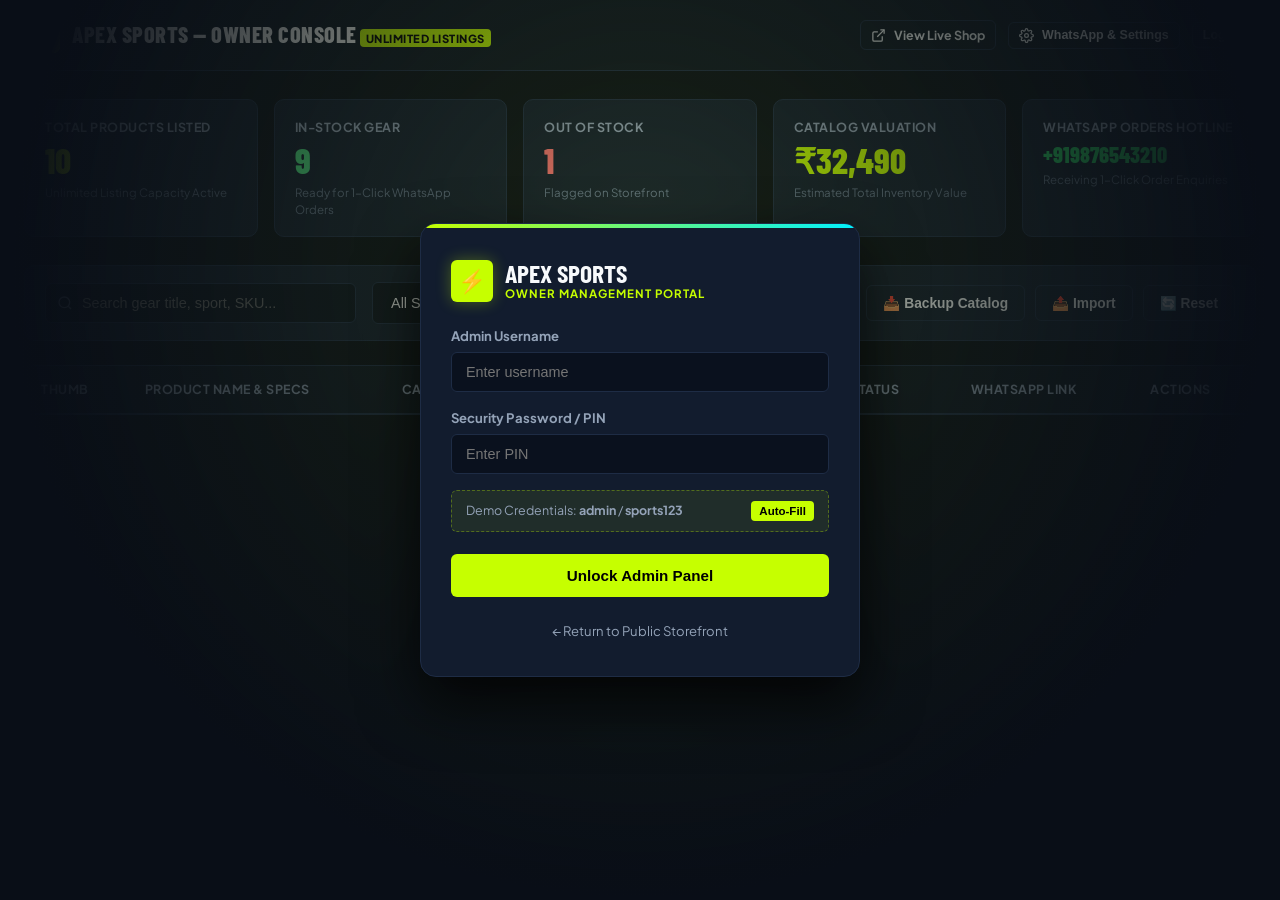
<file: admin.html>
<!DOCTYPE html>
<html lang="en">
<head>
  <meta charset="UTF-8">
  <meta name="viewport" content="width=device-width, initial-scale=1.0">
  <title>Apex Sports Hub — Owner Admin Console</title>
  <meta name="description" content="Owner dashboard to manage unlimited sports gear listings, change prices anytime, and manage WhatsApp orders.">
  <link rel="icon" href="data:image/svg+xml,<svg xmlns=%22http://www.w3.org/2000/svg%22 viewBox=%220%22%200%20100%20100%22><text y=%22.9em%22 font-size=%2290%22>⚡</text></svg>">
  <link rel="stylesheet" href="assets/css/admin.css">
</head>
<body>

  <!-- 1. Secure Login Overlay Screen -->
  <div class="admin-login-wrapper" id="loginWrapper">
    <div class="login-card">
      <div class="login-logo">
        <div class="login-logo-icon">⚡</div>
        <div class="login-logo-text">
          <h2>APEX SPORTS</h2>
          <p>OWNER MANAGEMENT PORTAL</p>
        </div>
      </div>

      <form class="login-form" id="loginForm">
        <div class="form-group">
          <label class="form-label" for="loginUser">Admin Username</label>
          <input type="text" id="loginUser" class="form-control" placeholder="Enter username" required autocomplete="username">
        </div>

        <div class="form-group">
          <label class="form-label" for="loginPin">Security Password / PIN</label>
          <input type="password" id="loginPin" class="form-control" placeholder="Enter PIN" required autocomplete="current-password">
        </div>

        <div id="loginError" style="color: #ef4444; font-size: 0.8rem; font-weight: 700; display: none;"></div>

        <div class="login-hint">
          <span>Demo Credentials: <strong>admin</strong> / <strong>sports123</strong></span>
          <button type="button" class="quick-fill-btn" id="quickFillBtn">Auto-Fill</button>
        </div>

        <button type="submit" class="btn btn-volt" style="padding: 12px; font-size: 0.95rem; margin-top: 6px;">
          <span>Unlock Admin Panel</span>
        </button>

        <a href="index.html" style="text-align: center; color: var(--text-secondary); text-decoration: none; font-size: 0.82rem; margin-top: 8px;">
          ← Return to Public Storefront
        </a>
      </form>
    </div>
  </div>

  <!-- 2. Admin Header -->
  <header class="admin-header">
    <div class="admin-header-inner">
      <div class="admin-brand">
        <div style="width: 36px; height: 36px; background: var(--volt); color: #000; font-weight: 900; display: flex; align-items: center; justify-content: center; border-radius: 6px; font-family: 'Barlow Condensed'; font-size: 1.3rem;">⚡</div>
        <div>
          <span style="font-family: 'Barlow Condensed'; font-size: 1.4rem; font-weight: 800; letter-spacing: 0.5px;" id="adminStoreTitle">APEX SPORTS — OWNER CONSOLE</span>
          <span class="admin-badge">UNLIMITED LISTINGS</span>
        </div>
      </div>

      <div class="admin-actions">
        <!-- View Live Storefront -->
        <a href="index.html" target="_blank" class="btn btn-outline btn-sm" title="Open storefront in new tab">
          <svg width="15" height="15" viewBox="0 0 24 24" fill="none" stroke="currentColor" stroke-width="2">
            <path d="M18 13v6a2 2 0 0 1-2 2H5a2 2 0 0 1-2-2V8a2 2 0 0 1 2-2h6"></path>
            <polyline points="15 3 21 3 21 9"></polyline>
            <line x1="10" y1="14" x2="21" y2="3"></line>
          </svg>
          <span>View Live Shop</span>
        </a>

        <!-- Store & WhatsApp Settings -->
        <button type="button" class="btn btn-outline btn-sm" id="btnOpenSettingsModal" title="Update WhatsApp Number and Store Info">
          <svg width="15" height="15" viewBox="0 0 24 24" fill="none" stroke="currentColor" stroke-width="2">
            <circle cx="12" cy="12" r="3"></circle>
            <path d="M19.4 15a1.65 1.65 0 0 0 .33 1.82l.06.06a2 2 0 0 1 0 2.83 2 2 0 0 1-2.83 0l-.06-.06a1.65 1.65 0 0 0-1.82-.33 1.65 1.65 0 0 0-1 1.51V21a2 2 0 0 1-2 2 2 2 0 0 1-2-2v-.09A1.65 1.65 0 0 0 9 19.4a1.65 1.65 0 0 0-1.82.33l-.06.06a2 2 0 0 1-2.83 0 2 2 0 0 1 0-2.83l.06-.06a1.65 1.65 0 0 0 .33-1.82 1.65 1.65 0 0 0-1.51-1H3a2 2 0 0 1-2-2 2 2 0 0 1 2-2h.09A1.65 1.65 0 0 0 4.6 9a1.65 1.65 0 0 0-.33-1.82l-.06-.06a2 2 0 0 1 0-2.83 2 2 0 0 1 2.83 0l.06.06a1.65 1.65 0 0 0 1.82.33H9a1.65 1.65 0 0 0 1-1.51V3a2 2 0 0 1 2-2 2 2 0 0 1 2 2v.09a1.65 1.65 0 0 0 1 1.51 1.65 1.65 0 0 0 1.82-.33l.06-.06a2 2 0 0 1 2.83 0 2 2 0 0 1 0 2.83l-.06.06a1.65 1.65 0 0 0-.33 1.82V9a1.65 1.65 0 0 0 1.51 1H21a2 2 0 0 1 2 2 2 2 0 0 1-2 2h-.09a1.65 1.65 0 0 0-1.51 1z"></path>
          </svg>
          <span>WhatsApp & Settings</span>
        </button>

        <!-- Logout -->
        <button type="button" class="btn btn-outline btn-sm" id="adminLogoutBtn" title="Logout from Admin">
          <span>Logout</span>
        </button>
      </div>
    </div>
  </header>

  <!-- 3. Main Admin Workspace -->
  <main class="admin-container">
    
    <!-- KPI Dashboard Metrics -->
    <section class="kpi-grid">
      <div class="kpi-card">
        <span class="kpi-card-title">Total Products Listed</span>
        <span class="kpi-value" id="kpiTotalProducts">10</span>
        <span class="kpi-sub">Unlimited Listing Capacity Active</span>
      </div>

      <div class="kpi-card">
        <span class="kpi-card-title">In-Stock Gear</span>
        <span class="kpi-value" style="color: #4ade80;" id="kpiInStock">9</span>
        <span class="kpi-sub">Ready for 1-Click WhatsApp Orders</span>
      </div>

      <div class="kpi-card">
        <span class="kpi-card-title">Out of Stock</span>
        <span class="kpi-value" style="color: #f87171;" id="kpiOutOfStock">1</span>
        <span class="kpi-sub">Flagged on Storefront</span>
      </div>

      <div class="kpi-card">
        <span class="kpi-card-title">Catalog Valuation</span>
        <span class="kpi-value" id="kpiValuation">₹32,490</span>
        <span class="kpi-sub">Estimated Total Inventory Value</span>
      </div>

      <div class="kpi-card">
        <span class="kpi-card-title">WhatsApp Orders Hotline</span>
        <span class="kpi-value" style="font-size: 1.4rem; color: var(--wa-green);" id="kpiWhatsApp">+919876543210</span>
        <span class="kpi-sub">Receiving 1-Click Order Enquiries</span>
      </div>
    </section>

    <!-- Toolbar Strip -->
    <div class="admin-toolbar">
      <div class="toolbar-search">
        <svg width="16" height="16" viewBox="0 0 24 24" fill="none" stroke="currentColor" stroke-width="2">
          <circle cx="11" cy="11" r="8"></circle>
          <line x1="21" y1="21" x2="16.65" y2="16.65"></line>
        </svg>
        <input type="text" id="adminSearch" class="form-control" placeholder="Search gear title, sport, SKU...">
      </div>

      <div class="toolbar-buttons">
        <select id="adminCatFilter" class="form-control" style="width: auto; cursor: pointer;">
          <option value="All">All Sports Categories</option>
        </select>

        <!-- ADD PRODUCT BUTTON -->
        <button type="button" class="btn btn-volt" id="btnOpenAddModal">
          <svg width="18" height="18" viewBox="0 0 24 24" fill="none" stroke="currentColor" stroke-width="2.5">
            <line x1="12" y1="5" x2="12" y2="19"></line>
            <line x1="5" y1="12" x2="19" y2="12"></line>
          </svg>
          <span>+ Add New Sports Gear (Unlimited)</span>
        </button>

        <!-- Export Backup -->
        <button type="button" class="btn btn-outline" id="btnExportData" title="Export complete backup as JSON">
          <span>📥 Backup Catalog</span>
        </button>

        <!-- Import Backup -->
        <button type="button" class="btn btn-outline" id="btnImportData" title="Import products from JSON">
          <span>📤 Import</span>
        </button>
        <input type="file" id="importFileInput" accept=".json" style="display: none;">

        <!-- Reset Defaults -->
        <button type="button" class="btn btn-outline" id="btnResetDefaults" title="Restore factory products">
          <span>🔄 Reset</span>
        </button>
      </div>
    </div>

    <!-- Products Table -->
    <div class="table-card">
      <div class="table-responsive">
        <table class="products-table">
          <thead>
            <tr>
              <th>Thumb</th>
              <th>Product Name & Specs</th>
              <th>Category</th>
              <th>Price (Change Anytime)</th>
              <th>Stock Status</th>
              <th>WhatsApp Link</th>
              <th>Actions</th>
            </tr>
          </thead>
          <tbody id="productsTableBody">
            <!-- Rendered dynamically by admin.js -->
          </tbody>
        </table>
      </div>
    </div>

  </main>

  <!-- 4. Add / Edit Product Modal -->
  <div class="admin-modal-overlay" id="productModal">
    <div class="admin-modal-dialog">
      <div class="modal-header-row">
        <h3 class="modal-title" id="productModalTitle">Add New Sports Gear (Unlimited Listing)</h3>
        <button type="button" class="modal-close-icon" id="modalCloseBtn">✕</button>
      </div>

      <form id="productForm">
        <div class="form-grid-2">
          <div class="form-group">
            <label class="form-label" for="prodName">Gear / Product Name *</label>
            <input type="text" id="prodName" class="form-control" placeholder="e.g. SS Vintage English Willow Bat" required>
          </div>

          <div class="form-group">
            <label class="form-label" for="prodSku">SKU / Item Code</label>
            <input type="text" id="prodSku" class="form-control" placeholder="e.g. CRK-BAT-01">
          </div>
        </div>

        <div class="form-grid-2" style="margin-top: 14px;">
          <div class="form-group">
            <label class="form-label" for="prodCategory">Category *</label>
            <select id="prodCategory" class="form-control" required>
              <option value="Cricket">Cricket</option>
              <option value="Football">Football</option>
              <option value="Badminton">Badminton</option>
              <option value="Gym & Fitness">Gym & Fitness</option>
              <option value="Footwear">Footwear / Shoes</option>
              <option value="Sportswear">Sportswear / Apparel</option>
              <option value="Accessories">Sports Accessories</option>
              <option value="Other Sports">Other Sports</option>
            </select>
          </div>

          <div class="form-group">
            <label class="form-label" for="prodSport">Sport Type</label>
            <input type="text" id="prodSport" class="form-control" placeholder="e.g. Cricket, Soccer, Tennis">
          </div>
        </div>

        <div class="form-grid-2" style="margin-top: 14px;">
          <div class="form-group">
            <label class="form-label" for="prodPrice">Selling Price (₹) *</label>
            <input type="number" id="prodPrice" class="form-control" placeholder="e.g. 6499" required min="0" step="1">
          </div>

          <div class="form-group">
            <label class="form-label" for="prodOriginalPrice">Original MRP (₹) (For Discount Display)</label>
            <input type="number" id="prodOriginalPrice" class="form-control" placeholder="e.g. 8999" min="0" step="1">
          </div>
        </div>

        <div class="form-grid-2" style="margin-top: 14px;">
          <div class="form-group">
            <label class="form-label" for="prodStock">Stock Availability</label>
            <select id="prodStock" class="form-control">
              <option value="In Stock">🟢 In Stock (Ready for WhatsApp dispatch)</option>
              <option value="Low Stock">🟡 Low Stock (Hurry notice)</option>
              <option value="Out of Stock">🔴 Out of Stock</option>
              <option value="Pre-Order">🔵 Pre-Order (Custom build)</option>
            </select>
          </div>

          <div class="form-group">
            <label class="form-label" for="prodBadge">Promotional Badge</label>
            <input type="text" id="prodBadge" class="form-control" placeholder="e.g. PRO CHOICE, HOT SELLER, NEW DROP">
          </div>
        </div>

        <div class="form-group" style="margin-top: 14px;">
          <label class="form-label" for="prodSizes">Available Sizes / Weights / Variants (Comma-separated)</label>
          <input type="text" id="prodSizes" class="form-control" placeholder="e.g. Full Size (SH), Size 6, Size 5 OR UK 7, UK 8, UK 9 OR 10kg, 15kg">
          <small style="color: var(--text-muted); font-size: 0.74rem;">Customers can pick their size on the website and it will automatically be sent in the 1-Click WhatsApp message.</small>
        </div>

        <div class="form-group" style="margin-top: 14px;">
          <label class="form-label" for="prodHighlights">Product Highlights / Specs (One per line)</label>
          <textarea id="prodHighlights" class="form-control" rows="3" placeholder="Grade 1 English Willow&#10;Weight: 1180g Balanced Bow&#10;Huge 40mm Edges&#10;Free Padded Cover"></textarea>
        </div>

        <div class="form-group" style="margin-top: 14px;">
          <label class="form-label" for="prodDesc">Full Gear Description</label>
          <textarea id="prodDesc" class="form-control" rows="3" placeholder="Detailed craftsmanship and material specifications..."></textarea>
        </div>

        <!-- UNLIMITED PHOTOS & MEDIA MANAGER -->
        <div class="form-group" style="margin-top: 16px;">
          <label class="form-label">Gear Photos & Gallery (NO LIMIT — Add Unlimited Photos)</label>
          <div class="media-manager-box">
            <div class="media-upload-strip">
              <input type="url" id="mediaUrlInput" class="form-control" placeholder="Paste Image URL..." style="flex: 1;">
              <button type="button" class="btn btn-outline" id="btnAddMediaUrl">Add URL Photo</button>
              
              <label class="btn btn-volt" style="cursor: pointer;">
                <span>📁 Upload From Device</span>
                <input type="file" id="mediaFileInput" accept="image/*" multiple style="display: none;">
              </label>
            </div>
            <small style="color: var(--text-muted); font-size: 0.74rem;">
              You can paste online image links or select photos directly from your phone/computer. Files are automatically formatted and preserved!
            </small>

            <!-- Photo Thumbnails Grid -->
            <div class="photo-preview-grid" id="photoPreviewGrid">
              <!-- Rendered dynamically -->
            </div>
          </div>
        </div>

        <div class="form-group" style="margin-top: 14px; display: flex; align-items: center; gap: 8px;">
          <input type="checkbox" id="prodFeatured" style="accent-color: var(--volt); width: 16px; height: 16px;">
          <label for="prodFeatured" style="font-size: 0.85rem; font-weight: 700; cursor: pointer;">Feature on Homepage Showcase</label>
        </div>

        <div style="display: flex; justify-content: flex-end; gap: 12px; margin-top: 24px; padding-top: 16px; border-top: 1px solid var(--admin-border);">
          <button type="button" class="btn btn-outline" id="modalCancelBtn">Cancel</button>
          <button type="submit" class="btn btn-volt" style="padding: 11px 24px;">
            <span>Save to Sports Catalog</span>
          </button>
        </div>
      </form>
    </div>
  </div>

  <!-- 5. Store & WhatsApp Settings Modal -->
  <div class="admin-modal-overlay" id="settingsModal">
    <div class="admin-modal-dialog" style="max-width: 650px;">
      <div class="modal-header-row">
        <h3 class="modal-title">Store & WhatsApp Hotline Settings</h3>
        <button type="button" class="modal-close-icon" id="settingsCloseBtn">✕</button>
      </div>

      <form id="settingsForm">
        <div class="settings-group">
          <h4 style="color: var(--volt); font-size: 0.88rem; text-transform: uppercase; margin-bottom: 10px;">WhatsApp 1-Click Orders Routing</h4>
          <div class="form-group">
            <label class="form-label" for="setWhatsapp">WhatsApp Number (For Receiving Orders) *</label>
            <input type="text" id="setWhatsapp" class="form-control" placeholder="e.g. 919876543210 (with country code, digits only)" required>
            <small style="color: var(--text-muted); font-size: 0.74rem;">All customer 1-Click WhatsApp orders will be sent to this WhatsApp number.</small>
          </div>
          <div class="form-group" style="margin-top: 10px;">
            <label class="form-label" for="setPhone">Display Phone Number (Shown to Customers)</label>
            <input type="text" id="setPhone" class="form-control" placeholder="e.g. +91 98765 43210">
          </div>
        </div>

        <div class="settings-group">
          <h4 style="color: var(--cyan); font-size: 0.88rem; text-transform: uppercase; margin-bottom: 10px;">Store Profile</h4>
          <div class="form-group">
            <label class="form-label" for="setStoreName">Shop / Business Name</label>
            <input type="text" id="setStoreName" class="form-control" placeholder="Apex Sports Hub">
          </div>
          <div class="form-group" style="margin-top: 10px;">
            <label class="form-label" for="setAddress">Physical Address / Landmark</label>
            <input type="text" id="setAddress" class="form-control" placeholder="Stadium Main Road, Opp. Central Sports Complex">
          </div>
          <div class="form-grid-2" style="margin-top: 10px;">
            <div class="form-group">
              <label class="form-label" for="setCity">City & State</label>
              <input type="text" id="setCity" class="form-control" placeholder="Mumbai, Maharashtra - 400050">
            </div>
            <div class="form-group">
              <label class="form-label" for="setTimings">Operating Timings</label>
              <input type="text" id="setTimings" class="form-control" placeholder="09:30 AM – 09:30 PM (All 7 Days)">
            </div>
          </div>
        </div>

        <div class="settings-group">
          <h4 style="color: #fff; font-size: 0.88rem; text-transform: uppercase; margin-bottom: 10px;">Announcement Marquee Banner</h4>
          <div class="form-group">
            <label class="form-label" for="setAnnouncement">Top Banner Ticker Text</label>
            <input type="text" id="setAnnouncement" class="form-control" placeholder="🔥 BIG MATCH SEASON SALE: Flat 20% to 40% OFF!">
          </div>
        </div>

        <div class="settings-group">
          <h4 style="color: #f59e0b; font-size: 0.88rem; text-transform: uppercase; margin-bottom: 10px;">Admin Security</h4>
          <div class="form-grid-2">
            <div class="form-group">
              <label class="form-label" for="setAdminUser">Admin Username</label>
              <input type="text" id="setAdminUser" class="form-control" placeholder="admin">
            </div>
            <div class="form-group">
              <label class="form-label" for="setAdminPin">Admin Password / PIN</label>
              <input type="text" id="setAdminPin" class="form-control" placeholder="sports123">
            </div>
          </div>
        </div>

        <div style="display: flex; justify-content: flex-end; gap: 12px; margin-top: 20px;">
          <button type="button" class="btn btn-outline" id="settingsCancelBtn">Cancel</button>
          <button type="submit" class="btn btn-volt" style="padding: 10px 22px;">
            <span>Save Settings</span>
          </button>
        </div>
      </form>
    </div>
  </div>

  <!-- Shared Scripts -->
  <script src="assets/js/storage.js"></script>
  <script src="assets/js/admin.js"></script>
</body>
</html>
</file>
<file: assets/css/admin.css>
/* ==========================================================================
   Apex Sports Hub — Admin Dashboard Stylesheet
   Clean, High-Productivity Dark Interface with Electric Volt (#C6FF00)
   ========================================================================== */

@import url('https://fonts.googleapis.com/css2?family=Barlow+Condensed:wght@600;700;800;900&family=Plus+Jakarta+Sans:wght@400;500;600;700;800&display=swap');

:root {
  --admin-bg: #090e17;
  --admin-sidebar: #0d1522;
  --admin-card: #121c2e;
  --admin-card-hover: #18253d;
  --admin-border: #1e2c45;
  --admin-input: #0a111e;
  
  --volt: #c6ff00;
  --volt-glow: rgba(198, 255, 0, 0.3);
  --cyan: #00f0ff;
  --wa-green: #25d366;
  --red: #ef4444;
  --orange: #f97316;
  
  --text-primary: #f8fafc;
  --text-secondary: #94a3b8;
  --text-muted: #64748b;
  
  --radius-sm: 6px;
  --radius-md: 10px;
  --radius-lg: 16px;
}

* {
  margin: 0;
  padding: 0;
  box-sizing: border-box;
}

body {
  background-color: var(--admin-bg);
  color: var(--text-primary);
  font-family: 'Plus Jakarta Sans', sans-serif;
  line-height: 1.5;
  min-height: 100vh;
}

/* ==========================================================================
   Login Screen Overlay
   ========================================================================== */
.admin-login-wrapper {
  position: fixed;
  inset: 0;
  background: radial-gradient(circle at 50% 30%, rgba(198, 255, 0, 0.08) 0%, #090e17 70%);
  display: flex;
  align-items: center;
  justify-content: center;
  z-index: 1000;
  padding: 20px;
}

.login-card {
  background: var(--admin-card);
  border: 1px solid var(--admin-border);
  border-radius: var(--radius-lg);
  width: 100%;
  max-width: 440px;
  padding: 36px 30px;
  box-shadow: 0 25px 60px rgba(0, 0, 0, 0.8);
  position: relative;
  overflow: hidden;
}

.login-card::before {
  content: '';
  position: absolute;
  top: 0;
  left: 0;
  width: 100%;
  height: 4px;
  background: linear-gradient(90deg, var(--volt), var(--cyan));
}

.login-logo {
  display: flex;
  align-items: center;
  gap: 12px;
  margin-bottom: 24px;
}
.login-logo-icon {
  width: 42px;
  height: 42px;
  background: var(--volt);
  color: #000;
  font-family: 'Barlow Condensed', sans-serif;
  font-weight: 900;
  font-size: 1.4rem;
  display: flex;
  align-items: center;
  justify-content: center;
  border-radius: var(--radius-sm);
  box-shadow: 0 0 15px var(--volt-glow);
}
.login-logo-text h2 {
  font-family: 'Barlow Condensed', sans-serif;
  font-size: 1.6rem;
  line-height: 1;
  text-transform: uppercase;
}
.login-logo-text p {
  font-size: 0.72rem;
  color: var(--volt);
  font-weight: 700;
  letter-spacing: 1px;
}

.login-form {
  display: flex;
  flex-direction: column;
  gap: 16px;
}

.form-group {
  display: flex;
  flex-direction: column;
  gap: 6px;
}

.form-label {
  font-size: 0.82rem;
  font-weight: 700;
  color: var(--text-secondary);
}

.form-control {
  background: var(--admin-input);
  border: 1px solid var(--admin-border);
  color: var(--text-primary);
  padding: 11px 14px;
  border-radius: var(--radius-sm);
  font-size: 0.9rem;
  outline: none;
  transition: all 0.2s;
  width: 100%;
}
.form-control:focus {
  border-color: var(--volt);
  box-shadow: 0 0 10px var(--volt-glow);
}

.login-hint {
  background: rgba(198, 255, 0, 0.08);
  border: 1px dashed rgba(198, 255, 0, 0.3);
  padding: 10px 14px;
  border-radius: var(--radius-sm);
  font-size: 0.78rem;
  color: var(--text-secondary);
  display: flex;
  justify-content: space-between;
  align-items: center;
}

.quick-fill-btn {
  background: var(--volt);
  border: none;
  color: #000;
  font-size: 0.72rem;
  font-weight: 800;
  padding: 4px 8px;
  border-radius: 4px;
  cursor: pointer;
}

/* ==========================================================================
   Admin Navigation Header
   ========================================================================== */
.admin-header {
  background: var(--admin-sidebar);
  border-bottom: 1px solid var(--admin-border);
  position: sticky;
  top: 0;
  z-index: 90;
}

.admin-header-inner {
  max-width: 1400px;
  margin: 0 auto;
  padding: 0 24px;
  height: 70px;
  display: flex;
  align-items: center;
  justify-content: space-between;
  gap: 20px;
}

.admin-brand {
  display: flex;
  align-items: center;
  gap: 12px;
  text-decoration: none;
  color: #fff;
}
.admin-badge {
  background: var(--volt);
  color: #000;
  font-size: 0.7rem;
  font-weight: 800;
  padding: 2px 6px;
  border-radius: 4px;
  letter-spacing: 0.5px;
}

.admin-actions {
  display: flex;
  align-items: center;
  gap: 12px;
}

/* Buttons */
.btn {
  display: inline-flex;
  align-items: center;
  justify-content: center;
  gap: 8px;
  font-weight: 700;
  font-size: 0.86rem;
  padding: 9px 16px;
  border-radius: var(--radius-sm);
  border: 1px solid transparent;
  cursor: pointer;
  transition: all 0.2s;
  text-decoration: none;
}

.btn-volt {
  background: var(--volt);
  color: #000;
}
.btn-volt:hover {
  background: #b0e600;
  transform: translateY(-1px);
}

.btn-outline {
  background: transparent;
  border-color: var(--admin-border);
  color: var(--text-primary);
}
.btn-outline:hover {
  border-color: var(--volt);
  color: var(--volt);
}

.btn-danger {
  background: rgba(239, 68, 68, 0.15);
  border-color: rgba(239, 68, 68, 0.4);
  color: var(--red);
}
.btn-danger:hover {
  background: var(--red);
  color: #fff;
}

.btn-sm {
  padding: 5px 10px;
  font-size: 0.78rem;
}

/* ==========================================================================
   Admin Container & Metrics Dashboard
   ========================================================================== */
.admin-container {
  max-width: 1400px;
  margin: 0 auto;
  padding: 28px 24px 60px;
}

.kpi-grid {
  display: grid;
  grid-template-columns: repeat(auto-fit, minmax(220px, 1fr));
  gap: 16px;
  margin-bottom: 28px;
}

.kpi-card {
  background: var(--admin-card);
  border: 1px solid var(--admin-border);
  border-radius: var(--radius-md);
  padding: 18px 20px;
  display: flex;
  flex-direction: column;
  gap: 6px;
  position: relative;
  overflow: hidden;
}

.kpi-card-title {
  font-size: 0.78rem;
  font-weight: 700;
  color: var(--text-secondary);
  text-transform: uppercase;
  letter-spacing: 0.5px;
}

.kpi-value {
  font-family: 'Barlow Condensed', sans-serif;
  font-size: 2.2rem;
  font-weight: 800;
  line-height: 1;
  color: var(--volt);
}

.kpi-sub {
  font-size: 0.72rem;
  color: var(--text-muted);
}

/* ==========================================================================
   Toolbar & Action Strip
   ========================================================================== */
.admin-toolbar {
  background: var(--admin-card);
  border: 1px solid var(--admin-border);
  border-radius: var(--radius-md);
  padding: 16px 20px;
  display: flex;
  flex-wrap: wrap;
  align-items: center;
  justify-content: space-between;
  gap: 16px;
  margin-bottom: 24px;
}

.toolbar-search {
  flex: 1;
  max-width: 360px;
  position: relative;
}
.toolbar-search input {
  padding-left: 36px;
}
.toolbar-search svg {
  position: absolute;
  left: 12px;
  top: 50%;
  transform: translateY(-50%);
  color: var(--text-muted);
}

.toolbar-buttons {
  display: flex;
  align-items: center;
  gap: 10px;
  flex-wrap: wrap;
}

/* ==========================================================================
   Products Table & Inline Editing
   ========================================================================== */
.table-card {
  background: var(--admin-card);
  border: 1px solid var(--admin-border);
  border-radius: var(--radius-md);
  overflow: hidden;
}

.table-responsive {
  width: 100%;
  overflow-x: auto;
}

.products-table {
  width: 100%;
  border-collapse: collapse;
  text-align: left;
  font-size: 0.88rem;
}

.products-table th {
  background: #0d1522;
  padding: 14px 16px;
  font-size: 0.78rem;
  text-transform: uppercase;
  color: var(--text-secondary);
  letter-spacing: 0.5px;
  border-bottom: 1px solid var(--admin-border);
}

.products-table td {
  padding: 14px 16px;
  border-bottom: 1px solid var(--admin-border);
  vertical-align: middle;
}

.products-table tr:hover td {
  background: rgba(255, 255, 255, 0.02);
}

.item-thumb {
  width: 50px;
  height: 50px;
  border-radius: var(--radius-sm);
  object-fit: cover;
  background: #000;
  display: block;
}

.item-info-cell {
  display: flex;
  align-items: center;
  gap: 12px;
}

.item-details {
  display: flex;
  flex-direction: column;
}
.item-name {
  font-weight: 700;
  color: var(--text-primary);
}
.item-meta {
  font-size: 0.75rem;
  color: var(--text-muted);
}

/* Inline Price Editor */
.price-editor-box {
  display: inline-flex;
  align-items: center;
  gap: 6px;
  background: var(--admin-input);
  border: 1px solid var(--admin-border);
  border-radius: var(--radius-sm);
  padding: 4px 8px;
}
.price-editor-input {
  width: 80px;
  background: transparent;
  border: none;
  color: var(--volt);
  font-weight: 800;
  font-size: 0.95rem;
  outline: none;
}
.price-save-btn {
  background: var(--volt);
  border: none;
  color: #000;
  border-radius: 3px;
  padding: 3px 6px;
  font-size: 0.72rem;
  font-weight: 800;
  cursor: pointer;
  display: none; /* Shown on input edit */
}

/* Stock Status Pill */
.stock-badge-select {
  background: var(--admin-input);
  border: 1px solid var(--admin-border);
  color: var(--text-primary);
  padding: 5px 8px;
  border-radius: var(--radius-sm);
  font-size: 0.78rem;
  font-weight: 700;
  cursor: pointer;
  outline: none;
}

/* Actions Cell */
.actions-cell {
  display: flex;
  align-items: center;
  gap: 6px;
}

/* ==========================================================================
   Add / Edit Product Modal
   ========================================================================== */
.admin-modal-overlay {
  position: fixed;
  inset: 0;
  background: rgba(0, 0, 0, 0.85);
  backdrop-filter: blur(8px);
  z-index: 500;
  display: flex;
  align-items: center;
  justify-content: center;
  padding: 20px;
  opacity: 0;
  pointer-events: none;
  transition: opacity 0.25s;
}
.admin-modal-overlay.active {
  opacity: 1;
  pointer-events: auto;
}

.admin-modal-dialog {
  background: var(--admin-card);
  border: 1px solid var(--admin-border);
  border-radius: var(--radius-lg);
  width: 100%;
  max-width: 760px;
  max-height: 90vh;
  overflow-y: auto;
  padding: 28px;
  position: relative;
  box-shadow: 0 25px 60px rgba(0, 0, 0, 0.9);
}

.modal-header-row {
  display: flex;
  justify-content: space-between;
  align-items: center;
  margin-bottom: 22px;
  padding-bottom: 14px;
  border-bottom: 1px solid var(--admin-border);
}

.modal-title {
  font-family: 'Barlow Condensed', sans-serif;
  font-size: 1.8rem;
  font-weight: 800;
  text-transform: uppercase;
}

.modal-close-icon {
  background: transparent;
  border: none;
  color: var(--text-muted);
  font-size: 1.5rem;
  cursor: pointer;
}
.modal-close-icon:hover {
  color: #fff;
}

.form-grid-2 {
  display: grid;
  grid-template-columns: 1fr;
  gap: 16px;
}
@media (min-width: 600px) {
  .form-grid-2 {
    grid-template-columns: 1fr 1fr;
  }
}

/* Photo Upload & Gallery Manager (Unlimited Photos) */
.media-manager-box {
  background: var(--admin-input);
  border: 1px dashed var(--admin-border);
  border-radius: var(--radius-md);
  padding: 16px;
  display: flex;
  flex-direction: column;
  gap: 12px;
}

.media-upload-strip {
  display: flex;
  gap: 10px;
  flex-wrap: wrap;
}

.photo-preview-grid {
  display: grid;
  grid-template-columns: repeat(auto-fill, minmax(90px, 1fr));
  gap: 10px;
  margin-top: 10px;
}

.photo-thumb-card {
  position: relative;
  width: 100%;
  padding-top: 100%;
  border-radius: var(--radius-sm);
  overflow: hidden;
  border: 1px solid var(--admin-border);
  background: #000;
}
.photo-thumb-card img {
  position: absolute;
  top: 0;
  left: 0;
  width: 100%;
  height: 100%;
  object-fit: cover;
}

.photo-remove-btn {
  position: absolute;
  top: 4px;
  right: 4px;
  background: rgba(239, 68, 68, 0.85);
  color: #fff;
  border: none;
  width: 22px;
  height: 22px;
  border-radius: 50%;
  display: flex;
  align-items: center;
  justify-content: center;
  font-size: 0.72rem;
  cursor: pointer;
  z-index: 5;
}

/* Settings Modal Specifics */
.settings-group {
  background: var(--admin-input);
  border: 1px solid var(--admin-border);
  border-radius: var(--radius-sm);
  padding: 14px;
  margin-bottom: 12px;
}

/* Toast */
.admin-toast {
  position: fixed;
  bottom: 24px;
  right: 24px;
  background: var(--admin-card);
  border: 1px solid var(--volt);
  color: #fff;
  padding: 12px 20px;
  border-radius: var(--radius-sm);
  font-weight: 700;
  box-shadow: 0 10px 30px rgba(0,0,0,0.8);
  z-index: 9999;
  display: flex;
  align-items: center;
  gap: 10px;
  animation: toast-in 0.3s ease;
}

@keyframes toast-in {
  from { transform: translateX(50px); opacity: 0; }
  to { transform: translateX(0); opacity: 1; }
}
</file>
